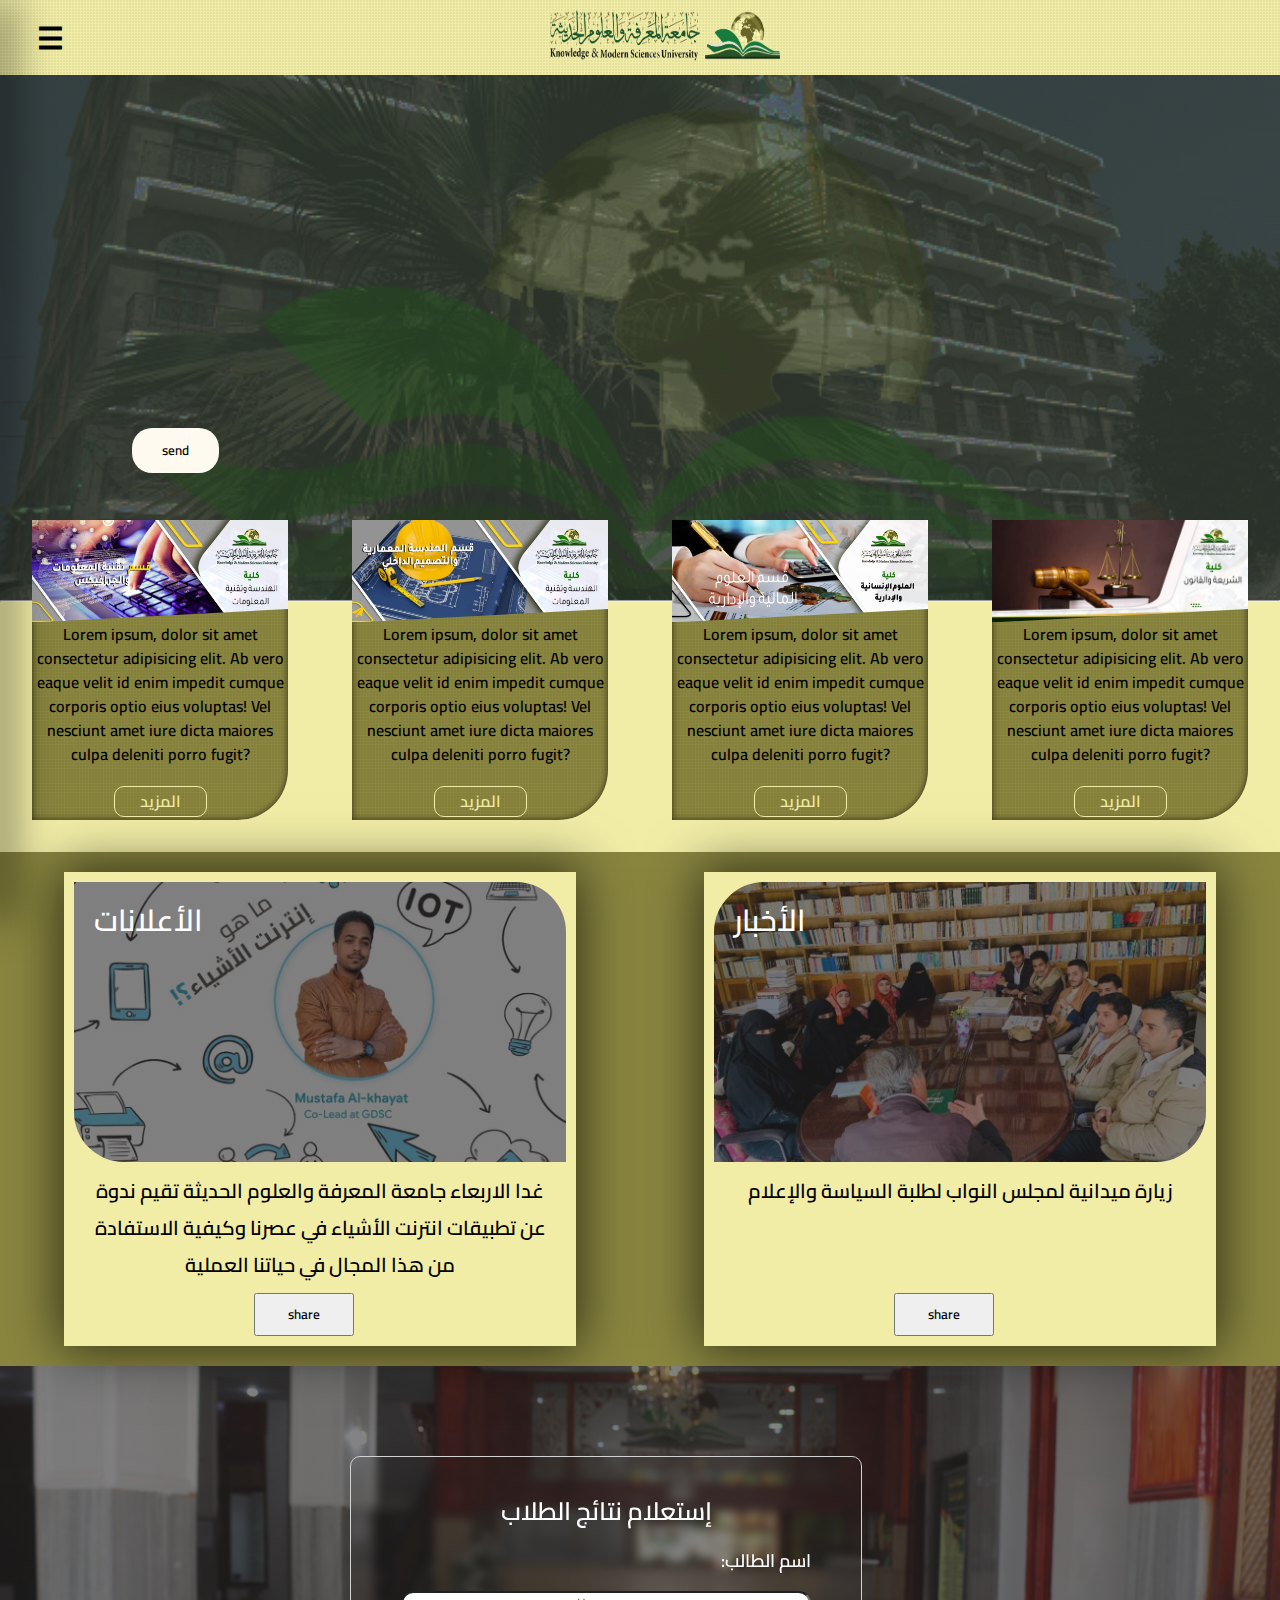
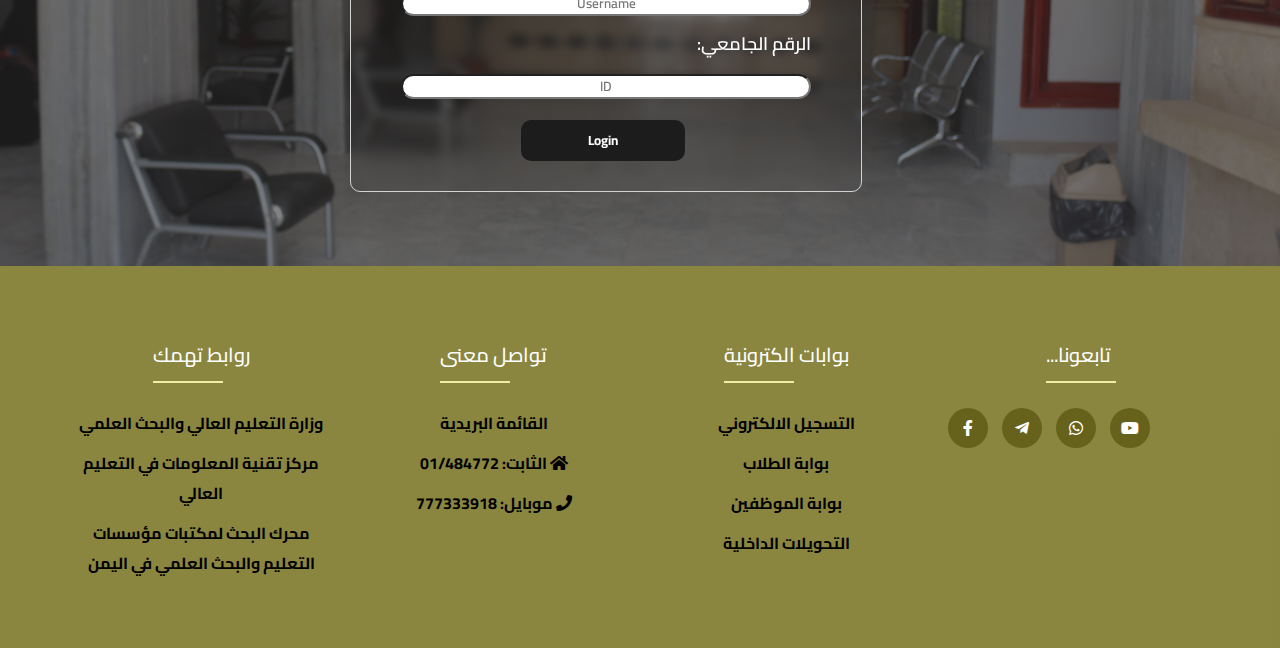
<file: index.html>
<!DOCTYPE html>
<html lang="en">
  <head>
    <meta charset="UTF-8" />
    <meta http-equiv="X-UA-Compatible" content="IE=edge" />
    <meta name="viewport" content="width=device-width, initial-scale=1.0" />
    <link rel="stylesheet" href="css/all.css" />
    <link rel="stylesheet" href="style.css" />
    <title>جامعة المعرفة والعلوم الحديثة</title>
  </head>
  <body>
    <div class="nav">
      <img src="img/logo.png" alt="" class="logo" width="230px" height="60px" />
      <div id="main" onclick="openfunction()">&#9776;</div>
      <div id="menu" class="sidemenu">
        <a href="index.html" id="active">الرئيسية</a>
        <a href="">عن الجامعة</a>
        <a href="">إدارة الجامعة</a>
        <a href="">شؤون الطلاب</a>
        <a href="">الكليات</a>
        <a href="">المركز الأعلامي</a>
        <br />
        <br />
        <br />
        <br />
        <br />
        <br />
        <hr />
        <a href="">للأستفسار</a>
        <a href="" class="close" onclick="closefunction()">&times;</a>
      </div>
    </div>
    <div class="back">
      <!-- <h2>hgfjgjhj</h2>
      <p>kjhkghlgkllglglklgjklgkl</p> -->
      <button class="butt-send" onclick="send_open()">send</button>
      <div class="card butt" id="send">
        <img src="img/الشعار دقة عالية معدل.png" alt="" />
        <h2>مرحباً بكم</h2>
        <p>الصفحة الرسمية لجامعة المعرفة والعلوم الحديثة</p>
        <button class="butt-close" onclick="send_close()">close</button>
      </div>
    </div>
    <div class="boxs">
      <div class="box">
        <img src="img/1 .jpg" alt="" />
        <p>
          Lorem ipsum, dolor sit amet consectetur adipisicing elit. Ab vero
          eaque velit id enim impedit cumque corporis optio eius voluptas! Vel
          nesciunt amet iure dicta maiores culpa deleniti porro fugit?
        </p>
        <a href="Page 1.html">المزيد</a>
      </div>
      <div class="box">
        <img src="img/2.jpg" alt="" />
        <p>
          Lorem ipsum, dolor sit amet consectetur adipisicing elit. Ab vero
          eaque velit id enim impedit cumque corporis optio eius voluptas! Vel
          nesciunt amet iure dicta maiores culpa deleniti porro fugit?
        </p>

        <a href="‏‏Page 2 .html">المزيد</a>
      </div>
      <div class="box">
        <img src="img/3.jpg" alt="" />
        <p>
          Lorem ipsum, dolor sit amet consectetur adipisicing elit. Ab vero
          eaque velit id enim impedit cumque corporis optio eius voluptas! Vel
          nesciunt amet iure dicta maiores culpa deleniti porro fugit?
        </p>
        <a href="‏‏‏‏Page 3 .html">المزيد</a>
      </div>
      <div class="box">
        <img src="img/4.jpg" alt="" />
        <p>
          Lorem ipsum, dolor sit amet consectetur adipisicing elit. Ab vero
          eaque velit id enim impedit cumque corporis optio eius voluptas! Vel
          nesciunt amet iure dicta maiores culpa deleniti porro fugit?
        </p>
        <a href="‏‏‏‏Page 4  .html">المزيد</a>
      </div>
    </div>
    <hr />
    <div class="asa">
      <div class="mdl-card mdl-card--theme-demo mdl-shadow--2dp">
        <div class="mdl-card__title">
          <h2 class="mdl-card__title-text">الأعلانات</h2>
        </div>
        <div class="mdl-card__supporting-text">
          غدا الاربعاء جامعة المعرفة والعلوم الحديثة تقيم ندوة عن تطبيقات انترنت
          الأشياء في عصرنا وكيفية الاستفادة من هذا المجال في حياتنا العملية
        </div>
        <div class="mdl-card__actions mdl-card--border">
          <a
            class="
              mdl-button mdl-button--colored
              mdl-js-button mdl-js-ripple-effect
            "
          >
            <div class="mdl-card__menu">
              <button class="btn-3">
                <a href="http://www.kmsu.edu.ye/Announcements/Details?id=76"
                  ><span>share</span></a
                >
              </button>
            </div>
          </a>
        </div>
      </div>

      <div class="mdl-card mdl-card--theme-demo mdl-shadow--2dp">
        <div class="mdl-card__title_1">
          <h2 class="mdl-card__title-text">الأخبار</h2>
        </div>
        <div class="mdl-card__supporting-text">
          زيارة ميدانية لمجلس النواب لطلبة السياسة والإعلام
          <br />
          <br />
          <br />
        </div>
        <div class="mdl-card__actions mdl-card--border">
          <a
            class="
              mdl-button mdl-button--colored
              mdl-js-button mdl-js-ripple-effect
            "
          >
            <div class="mdl-card__menu">
              <button class="btn-3">
                <a href="http://www.kmsu.edu.ye/News/Details?id=2059"
                  ><span>share </span></a
                >
              </button>
            </div>
          </a>
        </div>
      </div>
    </div>
    <div class="divdd">
      <div class="login">
        <div class="form">إستعلام نتائج الطلاب</div>
        <form action="">
          <p class="pp">:اسم الطالب</p>
          <input type="text" placeholder="Username" />
          <p class="pp">:الرقم الجامعي</p>
          <input type="password" placeholder="ID" />
          <br />
          <input type="submit" value="Login" />
        </form>
      </div>
    </div>

    <div class="footer">
      <div class="container2">
        <div class="rowrr">
          <div class="footer_menu">
            <h2>روابط تهمك</h2>
            <ul>
              <li>
                <a href="http://www.mohe.gov.ye/"
                  >وزارة التعليم العالي والبحث العلمي</a
                >
              </li>
              <li>
                <a href="http://www.ycit-he.org/"
                  >مركز تقنية المعلومات في التعليم العالي</a
                >
              </li>
              <li>
                <a href="http://www.oliye.net/home/"
                  >محرك البحث لمكتبات مؤسسات التعليم والبحث العلمي في اليمن</a
                >
              </li>
            </ul>
          </div>
          <div class="footer_menu">
            <h2>تواصل معنى</h2>
            <ul>
              <li>
                <a href="http://www.kmsu.edu.ye/Home/EmailList"
                  >القائمة البريدية</a
                >
              </li>
              <li>
                <a href="#"> الثابت: 01/484772 <i class="fas fa-home"></i></a>
              </li>
              <li>
                <a href="#"> موبايل: 777333918 <i class="fas fa-phone"></i></a>
              </li>
            </ul>
          </div>
          <div class="footer_menu">
            <h2>بوابات الكترونية</h2>
            <ul>
              <li>
                <a href="http://p.oasyemen.net/portal"> التسجيل الالكتروني </a>
              </li>
              <li>
                <a href="http://www.kmsu.edu.ye/result/index.phpv">
                  بوابة الطلاب</a
                >
              </li>
              <li>
                <a href="http://www.kmsu.edu.ye/Accounts/StuffLogin"
                  >بوابة الموظفين</a
                >
              </li>
              <li>
                <a href="http://www.kmsu.edu.ye/Home/PhoneList"
                  >التحويلات الداخلية</a
                >
              </li>
            </ul>
          </div>

          <div class="footer_menu">
            <h2>...تابعونا</h2>
            <div class="social_links">
              <a href="https://www.facebook.com/1690239607954030"
                ><i class="fab fa-facebook-f"></i>
              </a>
              <a href="https://t.me/KMSUniversity"
                ><i class="fab fa-telegram-plane"></i
              ></a>
              <a href="#"><i class="fab fa-whatsapp"></i></a>
              <a href="https://www.youtube.com/channel/UCIp2m-r872AYMDqFLU8MH5Q"
                ><i class="fab fa-youtube"></i
              ></a>
            </div>
          </div>
        </div>
      </div>
    </div>
    <!-- <div class="end">
      جميع الحقوق محفوظة_2023
    </div> -->
  </body>
  <script src="js.js"></script>
</html>
</file>
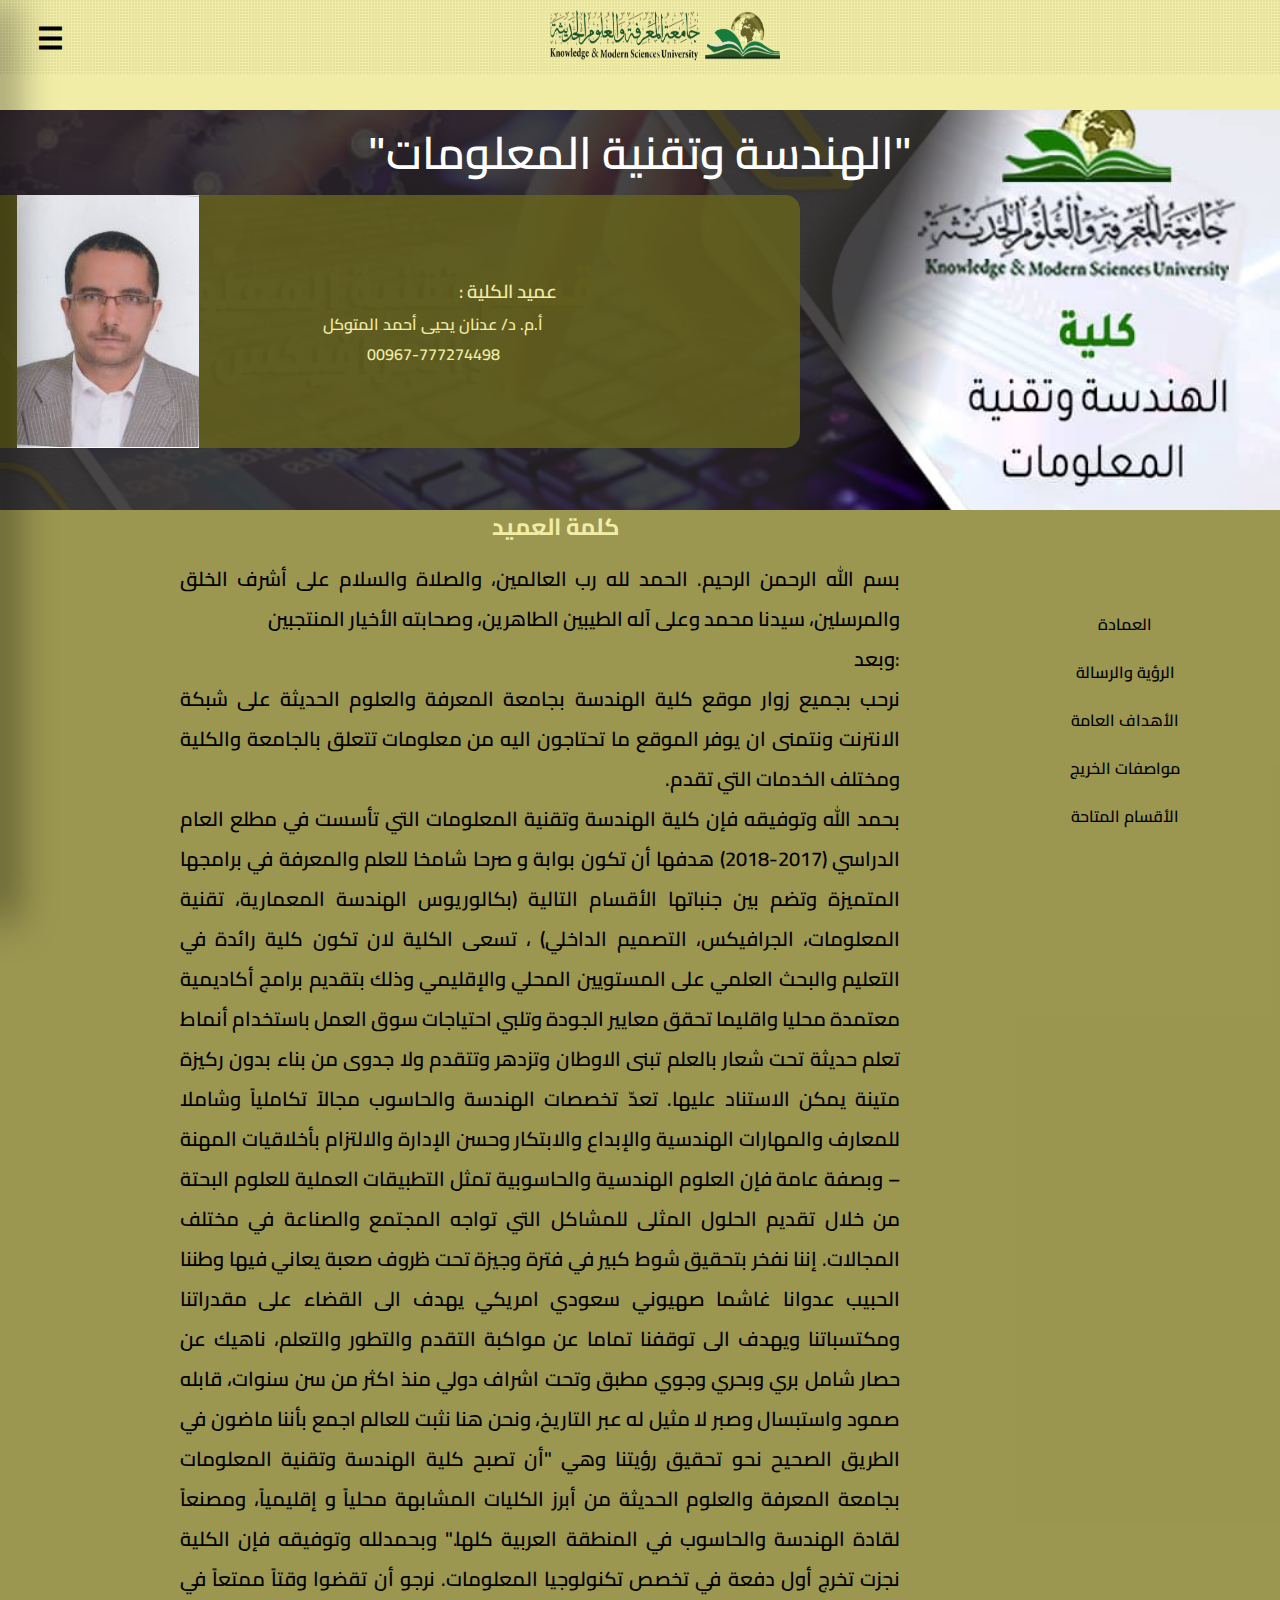
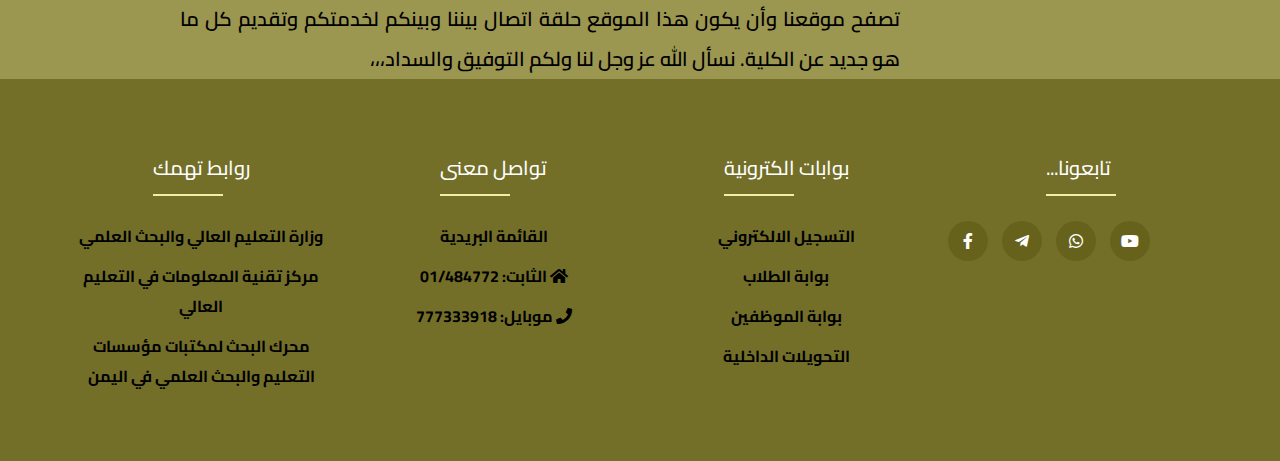
<file: Page 1.html>
<!DOCTYPE html>
<html lang="en">
  <head>
    <meta charset="UTF-8" />
    <meta http-equiv="X-UA-Compatible" content="IE=edge" />
    <meta name="viewport" content="width=device-width, initial-scale=1.0" />
    <link rel="stylesheet" href="index.html" />
    <link rel="stylesheet" href="css/all.css">
    <link rel="stylesheet" href="style.css" />
    <title>Document</title>
  </head>
  <body>
    <div class="nav">
      <img src="img/logo.png" alt="" class="logo" width="230px" height="60px" />
      <div id="main" onclick="openfunction()">&#9776;</div>
      <div id="menu" class="sidemenu">
        <a href="index.html" id="active">الرئيسية</a>
        <a href="">عن الجامعة</a>
        <a href="">إدارة الجامعة</a>
        <a href="">شؤون الطلاب</a>
        <a href="">الكليات</a>
        <a href="">المركز الأعلامي</a>
        <br />
        <br />
        <br />
        <br />
        <br />
        <br />
        <hr />
        <a href="">للأستفسار</a>
        <a href="" class="close" onclick="closefunction()">&times;</a>
      </div>
    </div>
    <br />
    <br />

    

    

    
      


      <section class="about">
        
        <h1 class="s-content__title">"الهندسة وتقنية المعلومات"</h1>
         <div class="mannn">
        <img class="avatar" src="img/Adnan.png" alt="" />
        <div class="meta-bottom" >
          <h3>: عميد الكلية</h3>
          <p  class="glyphicon" >
            أ.م. د/ عدنان يحيى أحمد المتوكل
          </p>
          <p class="glyphicon" >
            00967-777274498
          </p>
        </div>
      </div>
      </section>

      <div class="s-content">
        <div class="primary">
          <ul class="s-ul">
            <li>العمادة</li>
            <li>الرؤية والرسالة</li>
            <li>الأهداف العامة</li>
            <li>مواصفات الخريج</li>
            <li>الأقسام المتاحة</li>
          </ul>
        </div>
  
  
          <div class="entry-meta">
                <div class="byline">
                  <br>
                  <br>
                  <br>
                  <br>
                  <br>
                  <h3  style="font-weight: bold">
                    كلمة العميد
                  </h3>
                  <br>
                  <br>
                  <p >
                    بسم الله الرحمن الرحيم. الحمد لله رب العالمين، والصلاة والسلام
                    على أشرف الخلق والمرسلين، سيدنا محمد وعلى آله الطيبين
                    الطاهرين، وصحابته الأخيار المنتجبين
                    <br />
                    :وبعد
                    <br />
                    نرحب بجميع زوار موقع كلية الهندسة بجامعة المعرفة والعلوم
                    الحديثة على شبكة الانترنت ونتمنى ان يوفر الموقع ما تحتاجون
                    اليه من معلومات تتعلق بالجامعة والكلية ومختلف الخدمات التي
                    تقدم.
                    <br />
                    بحمد الله وتوفيقه فإن كلية الهندسة وتقنية المعلومات التي تأسست
                    في مطلع العام الدراسي (2017-2018) هدفها أن تكون بوابة و صرحا
                    شامخا للعلم والمعرفة في برامجها المتميزة وتضم بين جنباتها
                    الأقسام التالية (بكالوريوس الهندسة المعمارية، تقنية المعلومات،
                    الجرافيكس، التصميم الداخلي) ، تسعى الكلية لان تكون كلية رائدة
                    في التعليم والبحث العلمي على المستويين المحلي والإقليمي وذلك
                    بتقديم برامج أكاديمية معتمدة محليا واقليما تحقق معايير الجودة
                    وتلبي احتياجات سوق العمل باستخدام أنماط تعلم حديثة تحت شعار
                    بالعلم تبنى الاوطان وتزدهر وتتقدم ولا جدوى من بناء بدون ركيزة
                    متينة يمكن الاستناد عليها. تعدّ تخصصات الهندسة والحاسوب مجالاً
                    تكاملياً وشاملا للمعارف والمهارات الهندسية والإبداع والابتكار
                    وحسن الإدارة والالتزام بأخلاقيات المهنة – وبصفة عامة فإن
                    العلوم الهندسية والحاسوبية تمثل التطبيقات العملية للعلوم
                    البحتة من خلال تقديم الحلول المثلى للمشاكل التي تواجه المجتمع
                    والصناعة في مختلف المجالات. إننا نفخر بتحقيق شوط كبير في فترة
                    وجيزة تحت ظروف صعبة يعاني فيها وطننا الحبيب عدوانا غاشما
                    صهيوني سعودي امريكي يهدف الى القضاء على مقدراتنا ومكتسباتنا
                    ويهدف الى توقفنا تماما عن مواكبة التقدم والتطور والتعلم، ناهيك
                    عن حصار شامل بري وبحري وجوي مطبق وتحت اشراف دولي منذ اكثر من
                    سن سنوات، قابله صمود واستبسال وصبر لا مثيل له عبر التاريخ،
                    ونحن هنا نثبت للعالم اجمع بأننا ماضون في الطريق الصحيح نحو
                    تحقيق رؤيتنا وهي "أن تصبح كلية الهندسة وتقنية المعلومات بجامعة
                    المعرفة والعلوم الحديثة من أبرز الكليات المشابهة محلياً و
                    إقليمياً، ومصنعاً لقادة الهندسة والحاسوب في المنطقة العربية
                    كلها." وبحمدلله وتوفيقه فإن الكلية نجزت تخرج أول دفعة في تخصص
                    تكنولوجيا المعلومات. نرجو أن تقضوا وقتاً ممتعاً في تصفح موقعنا
                    وأن يكون هذا الموقع حلقة اتصال بيننا وبينكم لخدمتكم وتقديم كل
                    ما هو جديد عن الكلية. نسأل الله عز وجل لنا ولكم التوفيق
                    والسداد،،،
                  </p>
                </div>
                
              </div>
    <div class="footer">
      <div class="container2">
        <div class="rowrr">
         <div class="footer_menu">
           <h2>روابط تهمك</h2>
            <ul>
               <li><a href="#">وزارة التعليم العالي والبحث العلمي</a></li>
               <li><a href="#">مركز تقنية المعلومات في التعليم العالي</a></li>
               <li><a href="#">محرك البحث لمكتبات مؤسسات التعليم والبحث العلمي في اليمن</a>
              </li>
            </ul>
         </div>
         <div class="footer_menu">
          <h2>تواصل معنى</h2>
           <ul>
              <li><a href="#">القائمة البريدية</a></li>
              <li><a href="#"> الثابت: 01/484772     <i class="fas fa-home"></i></a></li>
              <li><a href="#"> موبايل: 777333918        <i class="fas fa-phone"></i></a></li>
              
           </ul>
        </div>
        <div class="footer_menu">
          <h2>بوابات الكترونية</h2>
           <ul>
              <li><a href="#"> التسجيل الالكتروني </a></li>
              <li><a href="#"> بوابة الطلاب</a></li>
              <li><a href="#">بوابة الموظفين</a></li>
              <li><a href="#">التحويلات الداخلية</a></li>
           </ul>
        </div>

        <div class="footer_menu">
          <h2>...تابعونا</h2>
           <div class="social_links">
             <a href="#"><i class="fab fa-facebook-f"></i> </a>
             <a href="#"><i class="fab fa-telegram-plane"></i></a>
             <a href="#"><i class="fab fa-whatsapp"></i></a>
             <a href="#"><i class="fab fa-youtube"></i></a>
           </div>
        </div>
      </div>
      </div>
   </div>
  </body>
  <script src="js.js"></script>
</html>
</file>
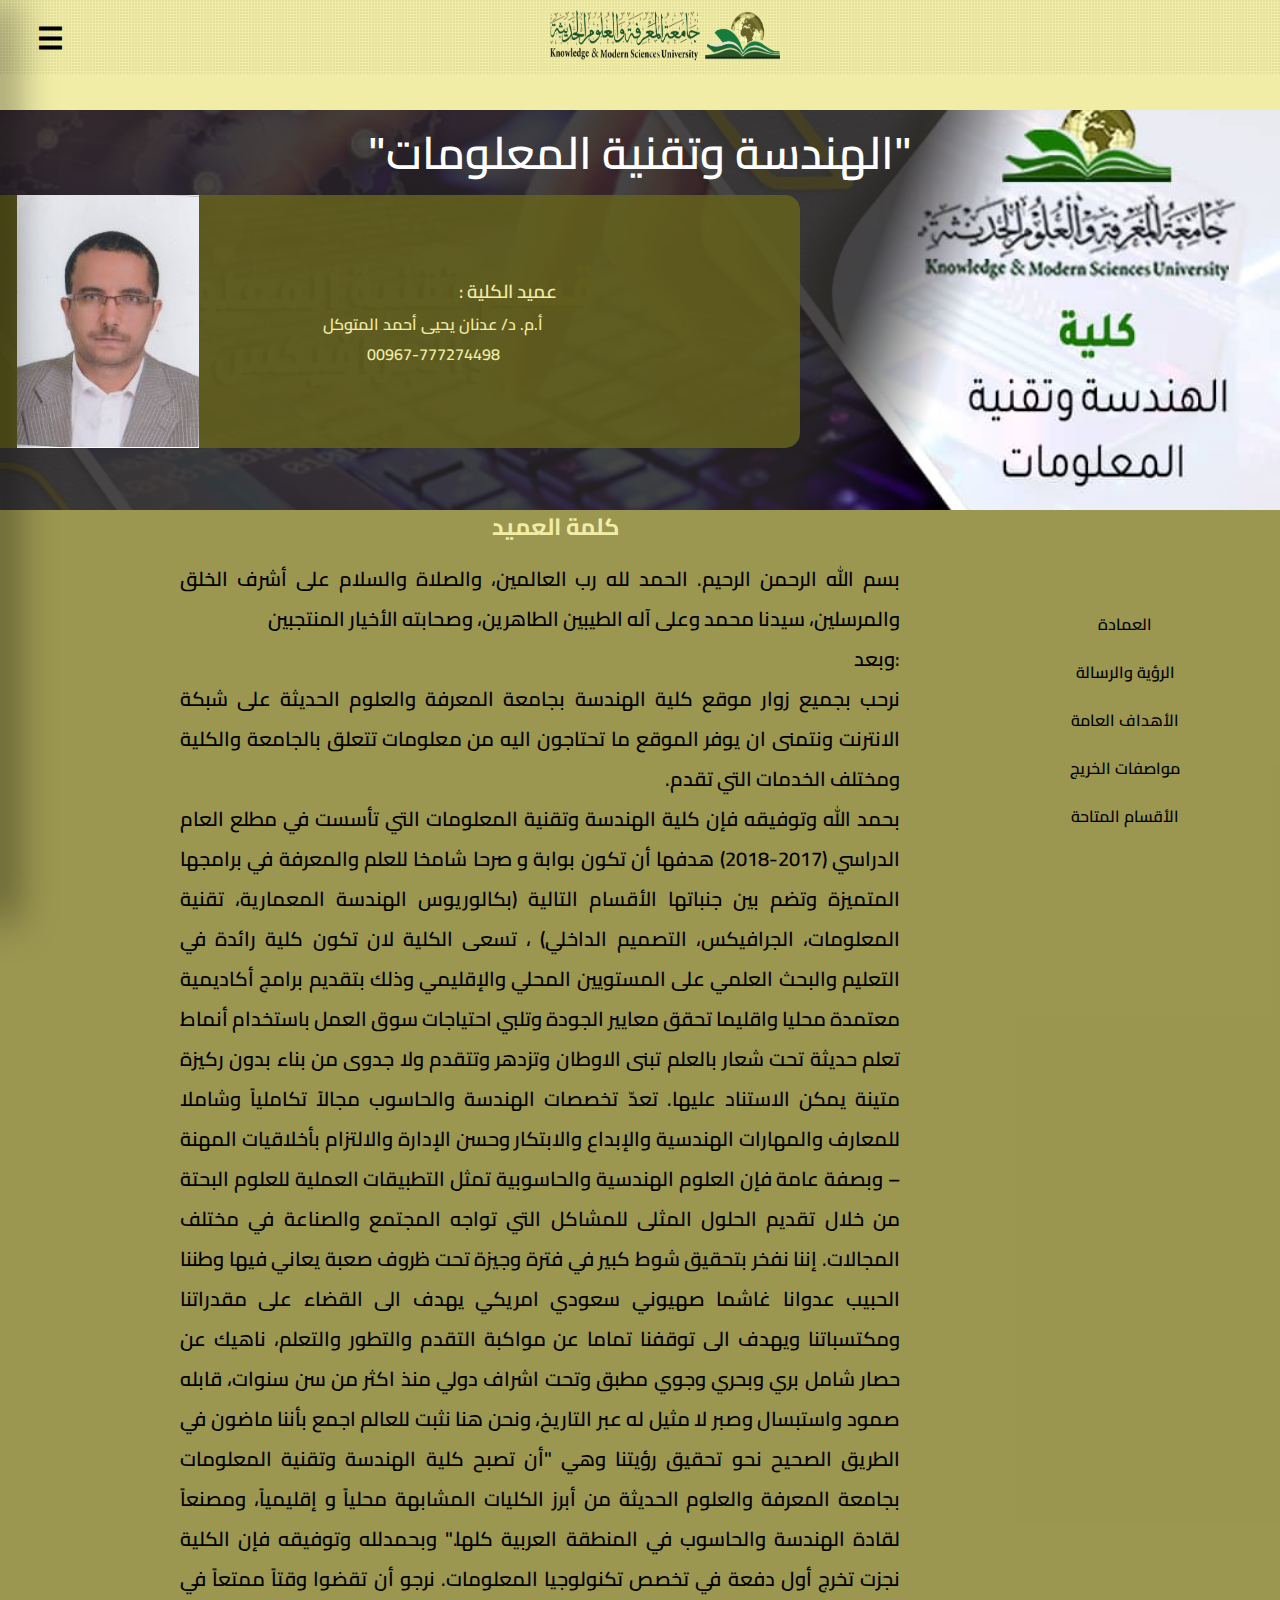
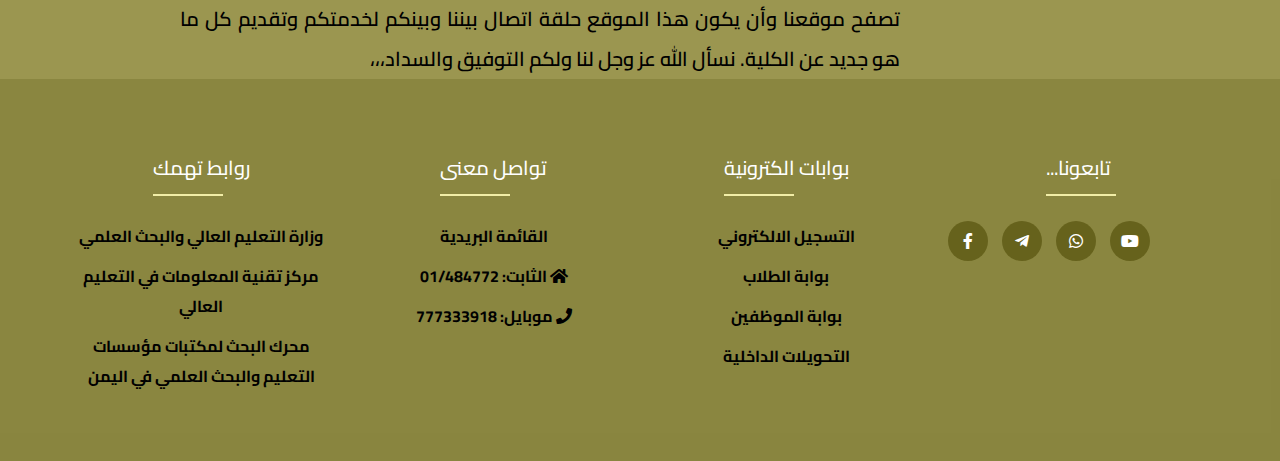
<file: ‏‏Page 2 .html>
<!DOCTYPE html>
<html lang="en">
  <head>
    <meta charset="UTF-8" />
    <meta http-equiv="X-UA-Compatible" content="IE=edge" />
    <meta name="viewport" content="width=device-width, initial-scale=1.0" />
    <link rel="stylesheet" href="index.html" />
    <link rel="stylesheet" href="css/all.css" />
    <link rel="stylesheet" href="style.css" />
    <title>Document</title>
  </head>
  <body>
    <div class="nav">
      <img src="img/logo.png" alt="" class="logo" width="230px" height="60px" />
      <div id="main" onclick="openfunction()">&#9776;</div>
      <div id="menu" class="sidemenu">
        <a href="index.html" id="active">الرئيسية</a>
        <a href="">عن الجامعة</a>
        <a href="">إدارة الجامعة</a>
        <a href="">شؤون الطلاب</a>
        <a href="">الكليات</a>
        <a href="">المركز الأعلامي</a>
        <br />
        <br />
        <br />
        <br />
        <br />
        <br />
        <hr />
        <a href="">للأستفسار</a>
        <a href="" class="close" onclick="closefunction()">&times;</a>
      </div>
    </div>
    <br />
    <br />

    <section class="about">
      <h1 class="s-content__title">"الهندسة وتقنية المعلومات"</h1>
      <div class="mannn">
        <img class="avatar" src="img/Adnan.png" alt="" />
        <div class="meta-bottom">
          <h3>: عميد الكلية</h3>
          <p class="glyphicon">أ.م. د/ عدنان يحيى أحمد المتوكل</p>
          <p class="glyphicon">00967-777274498</p>
        </div>
      </div>
    </section>

    <div class="s-content">
      <div class="primary">
        <ul class="s-ul">
          <li>العمادة</li>
          <li>الرؤية والرسالة</li>
          <li>الأهداف العامة</li>
          <li>مواصفات الخريج</li>
          <li>الأقسام المتاحة</li>
        </ul>
      </div>

      <div class="entry-meta">
        <div class="byline">
          <br />
          <br />
          <br />
          <br />
          <br />
          <h3 style="font-weight: bold">كلمة العميد</h3>
          <br />
          <br />
          <p>
            بسم الله الرحمن الرحيم. الحمد لله رب العالمين، والصلاة والسلام على
            أشرف الخلق والمرسلين، سيدنا محمد وعلى آله الطيبين الطاهرين، وصحابته
            الأخيار المنتجبين
            <br />
            :وبعد
            <br />
            نرحب بجميع زوار موقع كلية الهندسة بجامعة المعرفة والعلوم الحديثة على
            شبكة الانترنت ونتمنى ان يوفر الموقع ما تحتاجون اليه من معلومات تتعلق
            بالجامعة والكلية ومختلف الخدمات التي تقدم.
            <br />
            بحمد الله وتوفيقه فإن كلية الهندسة وتقنية المعلومات التي تأسست في
            مطلع العام الدراسي (2017-2018) هدفها أن تكون بوابة و صرحا شامخا
            للعلم والمعرفة في برامجها المتميزة وتضم بين جنباتها الأقسام التالية
            (بكالوريوس الهندسة المعمارية، تقنية المعلومات، الجرافيكس، التصميم
            الداخلي) ، تسعى الكلية لان تكون كلية رائدة في التعليم والبحث العلمي
            على المستويين المحلي والإقليمي وذلك بتقديم برامج أكاديمية معتمدة
            محليا واقليما تحقق معايير الجودة وتلبي احتياجات سوق العمل باستخدام
            أنماط تعلم حديثة تحت شعار بالعلم تبنى الاوطان وتزدهر وتتقدم ولا جدوى
            من بناء بدون ركيزة متينة يمكن الاستناد عليها. تعدّ تخصصات الهندسة
            والحاسوب مجالاً تكاملياً وشاملا للمعارف والمهارات الهندسية والإبداع
            والابتكار وحسن الإدارة والالتزام بأخلاقيات المهنة – وبصفة عامة فإن
            العلوم الهندسية والحاسوبية تمثل التطبيقات العملية للعلوم البحتة من
            خلال تقديم الحلول المثلى للمشاكل التي تواجه المجتمع والصناعة في
            مختلف المجالات. إننا نفخر بتحقيق شوط كبير في فترة وجيزة تحت ظروف
            صعبة يعاني فيها وطننا الحبيب عدوانا غاشما صهيوني سعودي امريكي يهدف
            الى القضاء على مقدراتنا ومكتسباتنا ويهدف الى توقفنا تماما عن مواكبة
            التقدم والتطور والتعلم، ناهيك عن حصار شامل بري وبحري وجوي مطبق وتحت
            اشراف دولي منذ اكثر من سن سنوات، قابله صمود واستبسال وصبر لا مثيل له
            عبر التاريخ، ونحن هنا نثبت للعالم اجمع بأننا ماضون في الطريق الصحيح
            نحو تحقيق رؤيتنا وهي "أن تصبح كلية الهندسة وتقنية المعلومات بجامعة
            المعرفة والعلوم الحديثة من أبرز الكليات المشابهة محلياً و إقليمياً،
            ومصنعاً لقادة الهندسة والحاسوب في المنطقة العربية كلها." وبحمدلله
            وتوفيقه فإن الكلية نجزت تخرج أول دفعة في تخصص تكنولوجيا المعلومات.
            نرجو أن تقضوا وقتاً ممتعاً في تصفح موقعنا وأن يكون هذا الموقع حلقة
            اتصال بيننا وبينكم لخدمتكم وتقديم كل ما هو جديد عن الكلية. نسأل الله
            عز وجل لنا ولكم التوفيق والسداد،،،
          </p>
        </div>
      </div>
    </div>

    <div class="footer">
      <div class="container2">
        <div class="rowrr">
          <div class="footer_menu">
            <h2>روابط تهمك</h2>
            <ul>
              <li><a href="#">وزارة التعليم العالي والبحث العلمي</a></li>
              <li><a href="#">مركز تقنية المعلومات في التعليم العالي</a></li>
              <li>
                <a href="#"
                  >محرك البحث لمكتبات مؤسسات التعليم والبحث العلمي في اليمن</a
                >
              </li>
            </ul>
          </div>
          <div class="footer_menu">
            <h2>تواصل معنى</h2>
            <ul>
              <li><a href="#">القائمة البريدية</a></li>
              <li>
                <a href="#"> الثابت: 01/484772 <i class="fas fa-home"></i></a>
              </li>
              <li>
                <a href="#"> موبايل: 777333918 <i class="fas fa-phone"></i></a>
              </li>
            </ul>
          </div>
          <div class="footer_menu">
            <h2>بوابات الكترونية</h2>
            <ul>
              <li><a href="#"> التسجيل الالكتروني </a></li>
              <li><a href="#"> بوابة الطلاب</a></li>
              <li><a href="#">بوابة الموظفين</a></li>
              <li><a href="#">التحويلات الداخلية</a></li>
            </ul>
          </div>

          <div class="footer_menu">
            <h2>...تابعونا</h2>
            <div class="social_links">
              <a href="#"><i class="fab fa-facebook-f"></i> </a>
              <a href="#"><i class="fab fa-telegram-plane"></i></a>
              <a href="#"><i class="fab fa-whatsapp"></i></a>
              <a href="#"><i class="fab fa-youtube"></i></a>
            </div>
          </div>
        </div>
      </div>
    </div>
  </body>
  <script src="js.js"></script>
</html>
</file>
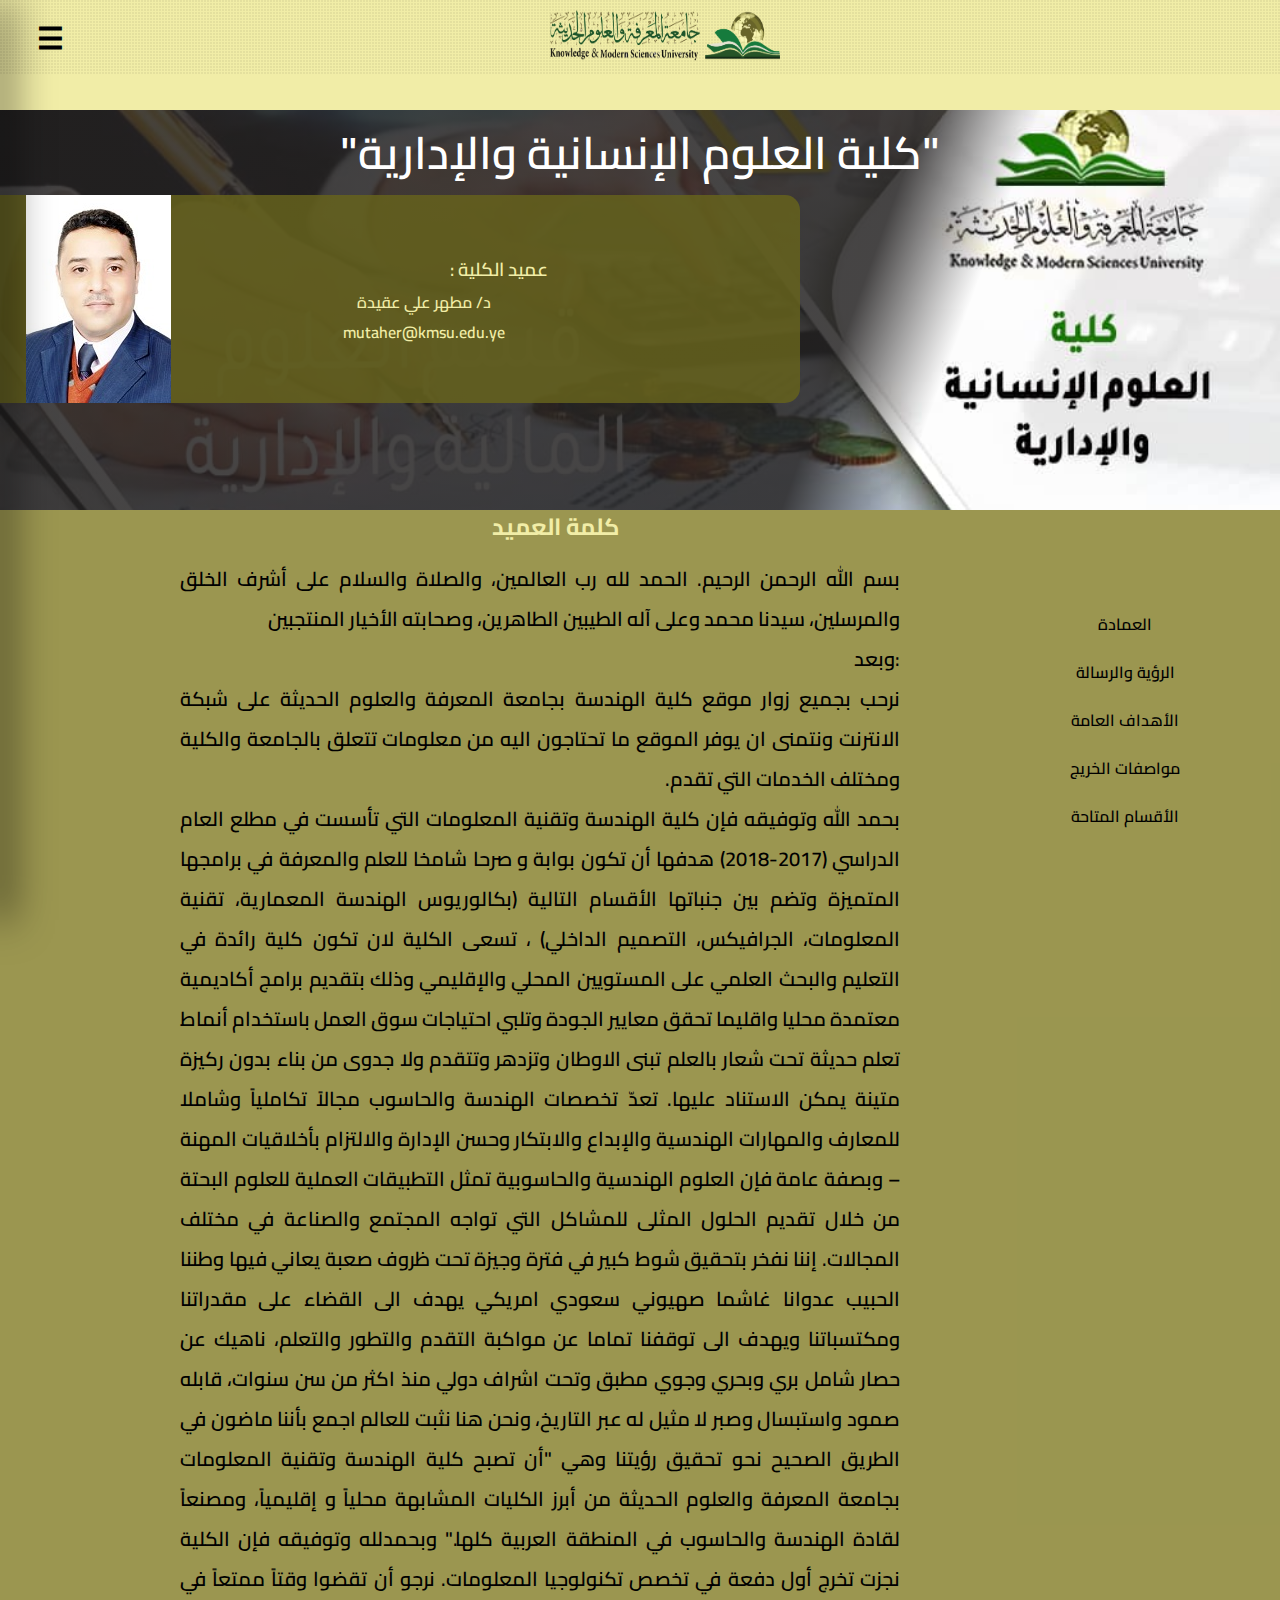
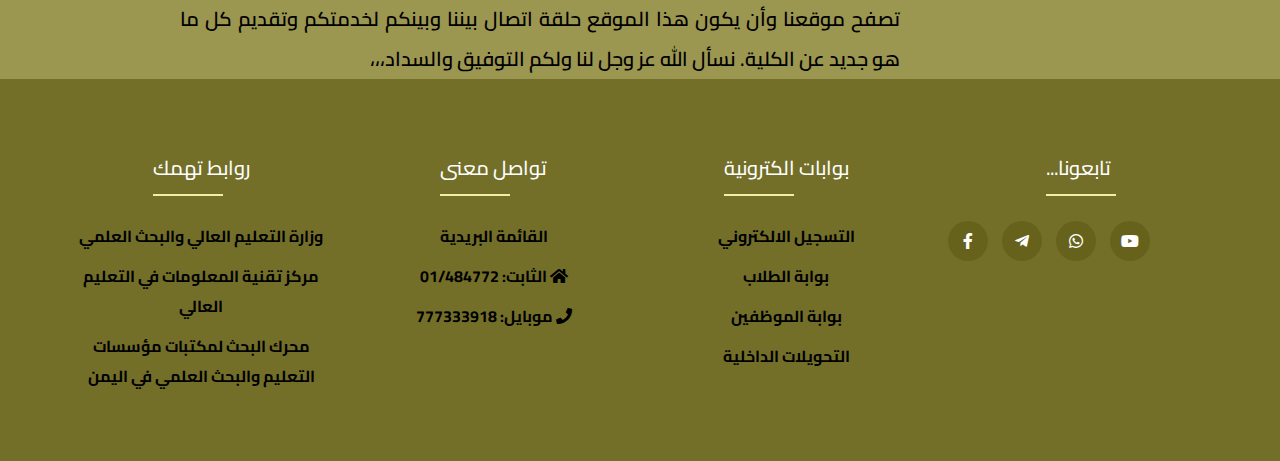
<file: ‏‏‏‏Page 3 .html>
<!DOCTYPE html>
<html lang="en">
  <head>
    <meta charset="UTF-8" />
    <meta http-equiv="X-UA-Compatible" content="IE=edge" />
    <meta name="viewport" content="width=device-width, initial-scale=1.0" />
    <link rel="stylesheet" href="index.html" />
    <link rel="stylesheet" href="css/all.css">
    <link rel="stylesheet" href="style.css" />
    <title>Document</title>
  </head>
  <body>
    <div class="nav">
      <img src="img/logo.png" alt="" class="logo" width="230px" height="60px" />
      <div id="main" onclick="openfunction()">&#9776;</div>
      <div id="menu" class="sidemenu">
        <a href="index.html" id="active">الرئيسية</a>
        <a href="">عن الجامعة</a>
        <a href="">إدارة الجامعة</a>
        <a href="">شؤون الطلاب</a>
        <a href="">الكليات</a>
        <a href="">المركز الأعلامي</a>
        <br />
        <br />
        <br />
        <br />
        <br />
        <br />
        <hr />
        <a href="">للأستفسار</a>
        <a href="" class="close" onclick="closefunction()">&times;</a>
      </div>
    </div>
    <br />
    <br />

    

    

    
      


      <section class="about-3">
        
        <h1 class="s-content__title">"كلية العلوم الإنسانية والإدارية"</h1>
         <div class="mannn">
        <img class="avatar" src="img/Mgn-Dean.jpg" alt="" />
        <div class="meta-bottom" >
          <h3>: عميد الكلية</h3>
          <p  class="glyphicon" >
            د/ مطهر علي عقيدة
          </p>
          <p class="glyphicon" >
            mutaher@kmsu.edu.ye
          </p>
        </div>
      </div>
      </section>
      <div class="s-content">
        <div class="primary">
          <ul class="s-ul">
            <li>العمادة</li>
            <li>الرؤية والرسالة</li>
            <li>الأهداف العامة</li>
            <li>مواصفات الخريج</li>
            <li>الأقسام المتاحة</li>
          </ul>
        </div>
  
  
          <div class="entry-meta">
                <div class="byline">
                  <br>
                  <br>
                  <br>
                  <br>
                  <br>
                  <h3  style="font-weight: bold">
                    كلمة العميد
                  </h3>
                  <br>
                  <br>
                  <p >
                    بسم الله الرحمن الرحيم. الحمد لله رب العالمين، والصلاة والسلام
                    على أشرف الخلق والمرسلين، سيدنا محمد وعلى آله الطيبين
                    الطاهرين، وصحابته الأخيار المنتجبين
                    <br />
                    :وبعد
                    <br />
                    نرحب بجميع زوار موقع كلية الهندسة بجامعة المعرفة والعلوم
                    الحديثة على شبكة الانترنت ونتمنى ان يوفر الموقع ما تحتاجون
                    اليه من معلومات تتعلق بالجامعة والكلية ومختلف الخدمات التي
                    تقدم.
                    <br />
                    بحمد الله وتوفيقه فإن كلية الهندسة وتقنية المعلومات التي تأسست
                    في مطلع العام الدراسي (2017-2018) هدفها أن تكون بوابة و صرحا
                    شامخا للعلم والمعرفة في برامجها المتميزة وتضم بين جنباتها
                    الأقسام التالية (بكالوريوس الهندسة المعمارية، تقنية المعلومات،
                    الجرافيكس، التصميم الداخلي) ، تسعى الكلية لان تكون كلية رائدة
                    في التعليم والبحث العلمي على المستويين المحلي والإقليمي وذلك
                    بتقديم برامج أكاديمية معتمدة محليا واقليما تحقق معايير الجودة
                    وتلبي احتياجات سوق العمل باستخدام أنماط تعلم حديثة تحت شعار
                    بالعلم تبنى الاوطان وتزدهر وتتقدم ولا جدوى من بناء بدون ركيزة
                    متينة يمكن الاستناد عليها. تعدّ تخصصات الهندسة والحاسوب مجالاً
                    تكاملياً وشاملا للمعارف والمهارات الهندسية والإبداع والابتكار
                    وحسن الإدارة والالتزام بأخلاقيات المهنة – وبصفة عامة فإن
                    العلوم الهندسية والحاسوبية تمثل التطبيقات العملية للعلوم
                    البحتة من خلال تقديم الحلول المثلى للمشاكل التي تواجه المجتمع
                    والصناعة في مختلف المجالات. إننا نفخر بتحقيق شوط كبير في فترة
                    وجيزة تحت ظروف صعبة يعاني فيها وطننا الحبيب عدوانا غاشما
                    صهيوني سعودي امريكي يهدف الى القضاء على مقدراتنا ومكتسباتنا
                    ويهدف الى توقفنا تماما عن مواكبة التقدم والتطور والتعلم، ناهيك
                    عن حصار شامل بري وبحري وجوي مطبق وتحت اشراف دولي منذ اكثر من
                    سن سنوات، قابله صمود واستبسال وصبر لا مثيل له عبر التاريخ،
                    ونحن هنا نثبت للعالم اجمع بأننا ماضون في الطريق الصحيح نحو
                    تحقيق رؤيتنا وهي "أن تصبح كلية الهندسة وتقنية المعلومات بجامعة
                    المعرفة والعلوم الحديثة من أبرز الكليات المشابهة محلياً و
                    إقليمياً، ومصنعاً لقادة الهندسة والحاسوب في المنطقة العربية
                    كلها." وبحمدلله وتوفيقه فإن الكلية نجزت تخرج أول دفعة في تخصص
                    تكنولوجيا المعلومات. نرجو أن تقضوا وقتاً ممتعاً في تصفح موقعنا
                    وأن يكون هذا الموقع حلقة اتصال بيننا وبينكم لخدمتكم وتقديم كل
                    ما هو جديد عن الكلية. نسأل الله عز وجل لنا ولكم التوفيق
                    والسداد،،،
                  </p>
                </div>
                
              </div>
              
    <div class="footer">
      <div class="container2">
        <div class="rowrr">
         <div class="footer_menu">
           <h2>روابط تهمك</h2>
            <ul>
               <li><a href="#">وزارة التعليم العالي والبحث العلمي</a></li>
               <li><a href="#">مركز تقنية المعلومات في التعليم العالي</a></li>
               <li><a href="#">محرك البحث لمكتبات مؤسسات التعليم والبحث العلمي في اليمن</a>
              </li>
            </ul>
         </div>
         <div class="footer_menu">
          <h2>تواصل معنى</h2>
           <ul>
              <li><a href="#">القائمة البريدية</a></li>
              <li><a href="#"> الثابت: 01/484772     <i class="fas fa-home"></i></a></li>
              <li><a href="#"> موبايل: 777333918        <i class="fas fa-phone"></i></a></li>
              
           </ul>
        </div>
        <div class="footer_menu">
          <h2>بوابات الكترونية</h2>
           <ul>
              <li><a href="#"> التسجيل الالكتروني </a></li>
              <li><a href="#"> بوابة الطلاب</a></li>
              <li><a href="#">بوابة الموظفين</a></li>
              <li><a href="#">التحويلات الداخلية</a></li>
           </ul>
        </div>

        <div class="footer_menu">
          <h2>...تابعونا</h2>
           <div class="social_links">
             <a href="#"><i class="fab fa-facebook-f"></i> </a>
             <a href="#"><i class="fab fa-telegram-plane"></i></a>
             <a href="#"><i class="fab fa-whatsapp"></i></a>
             <a href="#"><i class="fab fa-youtube"></i></a>
           </div>
        </div>
      </div>
      </div>
   </div>
  </body>
  <script src="js.js"></script>
</html>
</file>
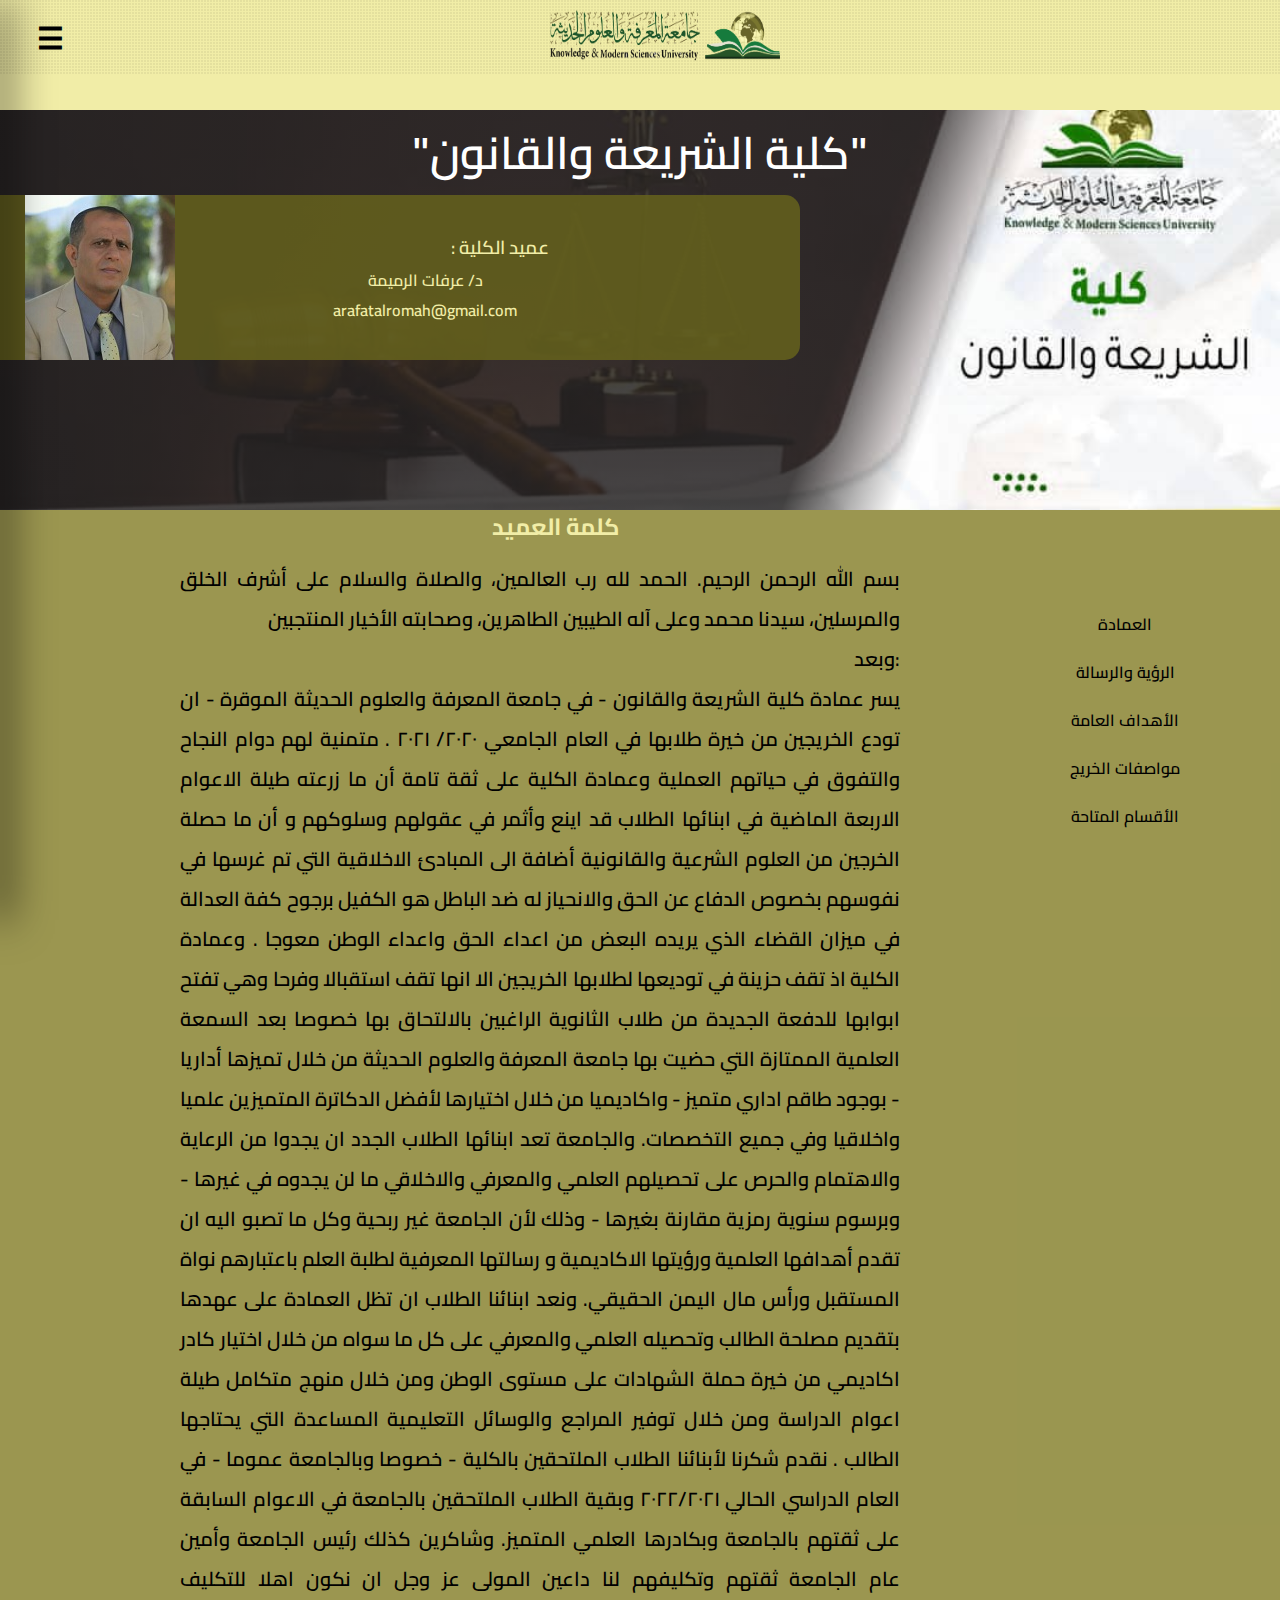
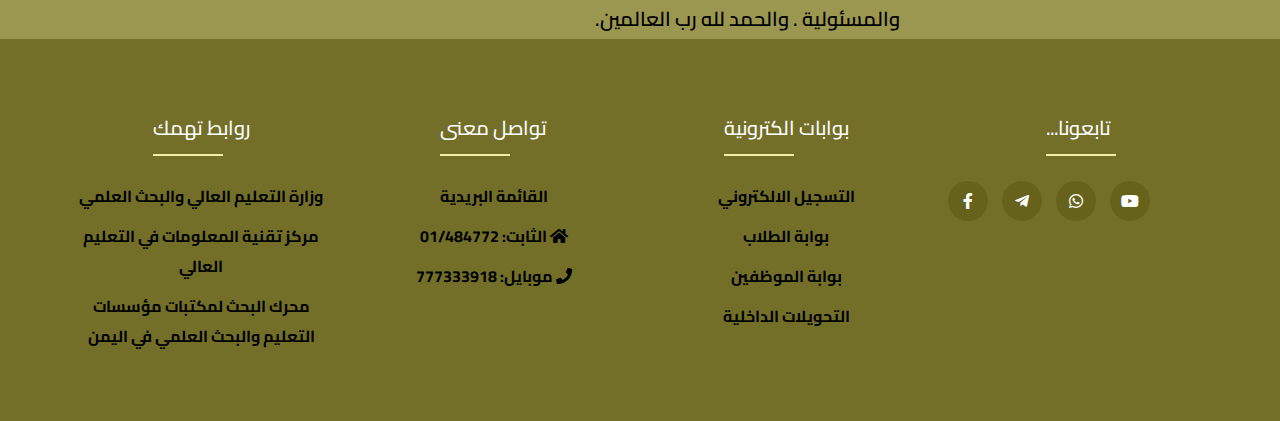
<file: ‏‏‏‏Page 4  .html>
<!DOCTYPE html>
<html lang="en">
  <head>
    <meta charset="UTF-8" />
    <meta http-equiv="X-UA-Compatible" content="IE=edge" />
    <meta name="viewport" content="width=device-width, initial-scale=1.0" />
    <link rel="stylesheet" href="index.html" />
    <link rel="stylesheet" href="css/all.css">
    <link rel="stylesheet" href="style.css" />
    <title>Document</title>
  </head>
  <body>
    <div class="nav">
      <img src="img/logo.png" alt="" class="logo" width="230px" height="60px" />
      <div id="main" onclick="openfunction()">&#9776;</div>
      <div id="menu" class="sidemenu">
        <a href="index.html" id="active">الرئيسية</a>
        <a href="">عن الجامعة</a>
        <a href="">إدارة الجامعة</a>
        <a href="">شؤون الطلاب</a>
        <a href="">الكليات</a>
        <a href="">المركز الأعلامي</a>
        <br />
        <br />
        <br />
        <br />
        <br />
        <br />
        <hr />
        <a href="">للأستفسار</a>
        <a href="" class="close" onclick="closefunction()">&times;</a>
      </div>
    </div>
    <br />
    <br />

    

    

    
      


      <section class="about-4">
        
        <h1 class="s-content__title">"كلية الشريعة والقانون"</h1>
         <div class="mannn">
        <img class="avatar" src="img/shareaa-Dean.jpg" alt="" />
        <div class="meta-bottom" >
          <h3>: عميد الكلية</h3>
          <p  class="glyphicon" >
            د/ عرفات الرميمة
          </p>
          <p class="glyphicon" >
            arafatalromah@gmail.com
          </p>
        </div>
      </div>
      </section>
      <div class="s-content">
        <div class="primary">
          <ul class="s-ul">
            <li>العمادة</li>
            <li>الرؤية والرسالة</li>
            <li>الأهداف العامة</li>
            <li>مواصفات الخريج</li>
            <li>الأقسام المتاحة</li>
          </ul>
        </div>
  
  
          <div class="entry-meta">
                <div class="byline">
                  <br>
                  <br>
                  <br>
                  <br>
                  <br>
                  <h3  style="font-weight: bold">
                    كلمة العميد
                  </h3>
                  <br>
                  <br>
                  <p >
                    بسم الله الرحمن الرحيم. الحمد لله رب العالمين، والصلاة والسلام
                    على أشرف الخلق والمرسلين، سيدنا محمد وعلى آله الطيبين
                    الطاهرين، وصحابته الأخيار المنتجبين
                    <br />
                    :وبعد
                    <br />
                    يسر عمادة كلية الشريعة والقانون - في جامعة المعرفة والعلوم الحديثة الموقرة - ان تودع الخريجين من خيرة طلابها في العام الجامعي ٢٠٢٠/ ٢٠٢١ . متمنية لهم دوام النجاح والتفوق في حياتهم العملية  وعمادة الكلية على ثقة تامة أن ما زرعته طيلة الاعوام الاربعة الماضية في ابنائها الطلاب قد اينع وأثمر في عقولهم وسلوكهم و أن ما حصلة الخرجين من العلوم الشرعية والقانونية  أضافة الى المبادئ الاخلاقية التي تم غرسها في نفوسهم بخصوص الدفاع عن الحق والانحياز له ضد الباطل هو الكفيل برجوح كفة العدالة في ميزان القضاء الذي يريده البعض من اعداء الحق واعداء الوطن معوجا  . وعمادة الكلية اذ تقف حزينة في توديعها  لطلابها الخريجين الا انها تقف استقبالا وفرحا وهي تفتح ابوابها للدفعة الجديدة من طلاب الثانوية  الراغبين بالالتحاق بها خصوصا بعد السمعة العلمية الممتازة التي حضيت بها جامعة المعرفة والعلوم الحديثة من خلال  تميزها أداريا - بوجود طاقم اداري متميز - واكاديميا من خلال اختيارها لأفضل الدكاترة المتميزين علميا واخلاقيا وفي جميع التخصصات.
والجامعة تعد ابنائها الطلاب الجدد ان يجدوا من الرعاية والاهتمام والحرص على تحصيلهم العلمي والمعرفي والاخلاقي ما لن يجدوه في غيرها - وبرسوم سنوية رمزية مقارنة بغيرها - وذلك لأن الجامعة غير ربحية  وكل ما تصبو اليه ان تقدم أهدافها العلمية ورؤيتها الاكاديمية و رسالتها المعرفية لطلبة العلم باعتبارهم نواة المستقبل ورأس مال اليمن الحقيقي.
ونعد ابنائنا الطلاب ان تظل العمادة على عهدها  بتقديم مصلحة الطالب وتحصيله العلمي والمعرفي على كل ما سواه من خلال اختيار كادر اكاديمي من خيرة حملة الشهادات على مستوى الوطن ومن خلال منهج متكامل طيلة اعوام الدراسة ومن خلال توفير المراجع والوسائل التعليمية المساعدة التي يحتاجها الطالب . نقدم شكرنا لأبنائنا الطلاب الملتحقين بالكلية  - خصوصا وبالجامعة عموما - في العام الدراسي الحالي ٢٠٢٢/٢٠٢١ وبقية الطلاب الملتحقين بالجامعة في الاعوام السابقة على ثقتهم بالجامعة وبكادرها العلمي المتميز.
وشاكرين كذلك رئيس الجامعة وأمين عام الجامعة ثقتهم وتكليفهم لنا داعين المولى عز وجل ان نكون اهلا للتكليف والمسئولية . والحمد لله رب العالمين.
                    
                  </p>
                </div>
                
              </div>
    <div class="footer">
      <div class="container2">
        <div class="rowrr">
         <div class="footer_menu">
           <h2>روابط تهمك</h2>
            <ul>
               <li><a href="#">وزارة التعليم العالي والبحث العلمي</a></li>
               <li><a href="#">مركز تقنية المعلومات في التعليم العالي</a></li>
               <li><a href="#">محرك البحث لمكتبات مؤسسات التعليم والبحث العلمي في اليمن</a>
              </li>
            </ul>
         </div>
         <div class="footer_menu">
          <h2>تواصل معنى</h2>
           <ul>
              <li><a href="#">القائمة البريدية</a></li>
              <li><a href="#"> الثابت: 01/484772     <i class="fas fa-home"></i></a></li>
              <li><a href="#"> موبايل: 777333918        <i class="fas fa-phone"></i></a></li>
              
           </ul>
        </div>
        <div class="footer_menu">
          <h2>بوابات الكترونية</h2>
           <ul>
              <li><a href="#"> التسجيل الالكتروني </a></li>
              <li><a href="#"> بوابة الطلاب</a></li>
              <li><a href="#">بوابة الموظفين</a></li>
              <li><a href="#">التحويلات الداخلية</a></li>
           </ul>
        </div>

        <div class="footer_menu">
          <h2>...تابعونا</h2>
           <div class="social_links">
             <a href="#"><i class="fab fa-facebook-f"></i> </a>
             <a href="#"><i class="fab fa-telegram-plane"></i></a>
             <a href="#"><i class="fab fa-whatsapp"></i></a>
             <a href="#"><i class="fab fa-youtube"></i></a>
           </div>
        </div>
      </div>
      </div>
   </div>
  </body>
  <script src="js.js"></script>
</html>
</file>
<file: style.css>
@import url("https://fonts.googleapis.com/css2?family=Cairo:wght@300&display=swap");

* {
  margin: 0;
  padding: 0;
  box-sizing: border-box;
  text-decoration: none;
  font-family: "Cairo", sans-serif;
  font-weight: 600;
}
body {
  height: auto;
  background: #f1eda7;
}
.nav {
  width: 100%;
  height: 75px;
  background-color: #f1eda7;
  background-image: url(img/overlay.png);
  position: fixed;
  z-index: 1;
}
#menu {
  transition: 0.6s;
}
.sidemenu {
  position: fixed;
  top: 10px;
  left: 0px;
  height: 100%;
  width: 0px;
  background-image: url(img/overlay.png);
  background-color: #66621c;
  z-index: 1;
  border-radius: 0 15px 15px 0px;
  box-shadow: 0px 0px 40px 10px rgba(0, 0, 0, 0.644);
  padding-top: 100px;
  overflow: hidden;
  transition: all 0.3s;
}
.sidemenu a {
  padding: 8px;
  font-size: 20px;
  color: rgb(0, 0, 0);
  display: block;
  text-align: center;
}

.sidemenu a:hover {
  color: #f1eda7;
  transition: 0.4s ease-in-out;
}

.sidemenu .close {
  color: #f1eda7;
  position: absolute;
  top: 0;
  right: 20px;
  font-size: 40px;
  margin-left: 32px;
}
#main {
  width: 80px;
  border-radius: 8px;
  cursor: pointer;
  text-align: center;

  margin: 10px;
  /* color: ; */
  font-size: 30px;
}
#main:hover {
  color: rgb(255, 255, 255);
  background-color: #66621cbe;
  transition: 0.4s ease-in-out;
}
#active {
  color: #f1eda7;
  background-color: #1a69089b;
  border-radius: 0 15px 15px 0px;
  text-align: left;
}
.logo {
  margin-right: 500px;
  margin-top: 10px;
  float: right;
}
.back {
  width: 100%;
  height: 600px;
  background-image: linear-gradient(110deg, #27352991 55%, #27352991 55%),
    url(img/الجامعة.jpg);
  /* background-repeat: no-repeat; */
  background-size: 100%;
  display: flex;
  justify-content: center;
  align-items: center;
}

.butt-send {
  border: 0;
  background-color: floralwhite;
  border-radius: 20px;
  cursor: pointer;
  padding: 10px;
  padding-left: 30px;
  padding-right: 30px;
  margin-top: 300px;
  margin-right: 930px;
  opacity: 1;
}
.card {
  background-color: #f1eda7b0;
  border-radius: 0px;
  box-shadow: 1px 1px 1px 1px #647a67;
  padding: 15px;
  position: absolute;
  text-align: center;
  width: 400px;
  transition: all 0.5s;
  border-radius: 30px;
  opacity: 0;
}

.card img {
  width: 100px;
  height: 100px;
  margin-top: -50px;
}

.card h2 {
  font-size: 20px;
  font-weight: bold;
  margin-bottom: 5px;
}

.card .butt-close {
  width: 100%;
  border-radius: 50px;
  border: 0;
  padding: 15px;
  margin-top: 20px;
  background-color: #66621cbe;
  color: rgb(255, 251, 251);
  cursor: pointer;
  font-size: 15px;
}

.boxs {
  width: 100%;
  height: auto;
  display: flex;

  flex-direction: row;
  justify-content: space-around;
  position: absolute;
  margin-top: -100px;

  /* flex-flow: wrap; */
}
.box {
  width: 20%;
  height: 300px;
  margin: 20px;
  box-sizing: border-box;
  font-size: 50px;
  background-color: #66621cbe;
  background-image: url(img/overlay.png);
  display: flex;
  flex-direction: column;
  border-radius: 50px 0;
  box-shadow: 0px 0px 7px 0px rgba(0, 0, 0, 0.644) inset;
}

/* .sidemenu  hr{
  background-color: rgba(87, 87, 87, 0.568);
  color: darkgreen;
} */

.box img {
  width: 100%;
  height: auto;
  clip-path: polygon(0 0, 100% 0, 100% 87%, 0% 100%);
}
.box p {
  font-size: 16px;
  line-height: 24px;
  margin-bottom: 20px;
  text-align: center;
}
.box a {
  display: inline-block;
  text-decoration: none;
  border: 2px solid none;
  line-height: 23px;
  padding: 3px 25px;
  border-radius: 10px;
  font-size: 16px;
  color: #f1eda7;
  margin: 0 auto;
  letter-spacing: 1px;
  transition: 0.4s ease-in;
  border: 1px solid #f1eda7;
}

.box a:hover {
  background-color: #f1eda7;
  color: rgb(0, 0, 0);
}

.asa {
  width: 100%;
  height: auto;
  margin-top: 250px;
  display: flex;
  flex-direction: row;
  justify-content: space-around;
  box-sizing: border-box;
  background-color: #66621cbe;
}

.mdl-card {
  width: 512px;
  font-size: 20px;
  display: flex;
  flex-direction: column;
  margin: 20px;
  padding: 10px;
  background-color: #f1eda7;
  /* background-image: url(img/overlay.png); */
  box-shadow: 0px 0px 50px 4px rgba(0, 0, 0, 0.644);
}
.mdl-card h2 {
  margin-left: 20px;
  margin-top: 10px;
}

.mdl-card__title_1 {
  color: #fff;
  height: 280px;
  background: linear-gradient(110deg, #27252591 55%, #27252591 55%),
    url("img/الاخبار.jpg") center / cover;
  border-radius: 50px 0;
}
.mdl-card__title {
  color: #fff;
  height: 280px;

  background: linear-gradient(110deg, #27252591 55%, #27252591 55%),
    url("img/اعلانات.jpg") center / cover;
  border-radius: 0 50px;
}

.mdl-card__supporting-text {
  text-align: center;
  padding: 10px;
}

.mdl-card__menu {
  color: #fff;
  margin-left: 180px;
}

.btn-3 {
  align-items: center;
  width: 100px;
  line-height: 39px;
}
.btn-3:hover {
  /* background: transparent #021479; */
  color: rgb(0, 0, 0);
  box-shadow: 0px 0px 10px 1px rgba(0, 0, 0, 0.644);
  background-color: #66621cbe;
  color: #f1eda7;
  transition: all 0.3s ease;
}
.btn-3 span {
  position: relative;
  display: block;
  width: 100%;
  height: 100%;
}
.btn-3:before,
.btn-3:after {
  position: absolute;
  content: "";
  left: 0;
  top: 0;
  background: #000;
  transition: all 0.3s ease;
}
.btn-3:before {
  height: 0%;
  width: 2px;
}
.btn-3:after {
  width: 0%;
  height: 2px;
}
.btn-3:hover:before {
  height: 100%;
}
.btn-3:hover:after {
  width: 100%;
}
.btn-3 span:before,
.btn-3 span:after {
  position: absolute;
  content: "";
  right: 0;
  bottom: 0;
  background: rgba(0, 0, 0, 0.774);
  transition: all 0.3s ease;
}
.btn-3 span:before {
  width: 2px;
  height: 0%;
}
.btn-3 span:after {
  width: 0%;
  height: 2px;
}
.btn-3 span:hover:before {
  height: 100%;
}
.btn-3 span:hover:after {
  width: 100%;
}

.btn-3 a {
  color: #000000;
}
.btn-3 a:hover {
  color: #f1eda7;
}
.divdd {
  width: 100%;
  height: 500px;
  background: lightblue;
  display: flex;
  flex-direction: column;
  background: linear-gradient(110deg, #27252591 55%, #27252591 55%),
    url("img/الدخول.jpg") center / cover;
  background-position: center;
  background-size: 100%;
}
.pp {
  color: white;
  padding: 10px 0px;
  font-size: 18px;
  text-align: right;
}
.login {
  width: 40%;
  padding: 30px 50px;
  border: 1px solid lightgray;
  border-radius: 10px;
  backdrop-filter: blur(5px);
  /* -webkit-backdrop-filter: blur(100px); */
  margin-top: 7%;
  align-items: center;
  margin-left: 350px;
}
.form {
  text-align: center;
  font-size: 25px;
  color: white;
}
input[type="text"],
input[type="password"] {
  display: inline-block;
  width: 100%;
  height: 25px;
  border-radius: 20px;
  text-align: center;
  padding: 5px;
}
input[type="submit"] {
  width: 40%;
  padding: 8px;
  margin-top: 10px;
  border: none;
  margin-top: 20px;
  margin-left: 120px;
  font-weight: bold;
  border-radius: 10px;
  background-color: rgb(29, 28, 28);
  color: white;
}
input[type="submit"]:hover {
  transition: 1s;
  background-color: #f1eda7;
  color: #000;
}

.footer {
  background-color: #66621cbe;

  padding: 70px 0px;
}
.container2 {
  max-width: 1170px;
  margin: auto;
}

.rowrr {
  display: flex;
  flex-wrap: wrap;
}
.footer_menu {
  width: 25%;
  padding: 0 15px;
  font-weight: bold;
}

ul {
  list-style: none;
}
.footer_menu h2 {
  font-size: 20px;
  color: white;
  text-transform: capitalize;
  margin-bottom: 35px;
  font-weight: 500;
  position: relative;
  text-align: center;
}

.footer_menu h2::before {
  content: "";
  position: absolute;
  bottom: -10px;
  background-color: #f1eda7;
  height: 2px;
  box-sizing: border-box;
  width: 70px;
  align-items: center;
}

.footer_menu ul li:not(:last-child) {
  margin-bottom: 10px;
}

.footer_menu ul li a {
  font-size: 16px;
  /* text-transform: capitalize; */
  color: #ffff;
  text-decoration: none;
  font-weight: 300;
  font-weight: bold;
  text-align: center;
  color: #000;
  display: block;
  transition: all 0.3s ease;
}

.footer_menu li a:hover {
  color: #f1eda7;
  padding-left: 10px;
}

.footer_menu .social_links a {
  display: inline-block;
  height: 40px;
  width: 40px;
  background-color: #66621c;
  margin-right: 10px;
  margin: 0 10px 10px 0;
  text-align: center;
  line-height: 40px;
  border-radius: 50px;
  color: #ffff;
  transition: all 0.5s ease;
}

.footer_menu .social_links a:hover {
  color: rgb(0, 0, 0);
  background-color: #f1eda7;
}

/* 000000000000000000000000000000000الصفحة الاولى */

/* .masthead{
  width: 100%;
  height: 400px;
  display: block;
  background-repeat: no-repeat;
  align-items: center;
} */

.about {
  width: 100%;
  height: 400px;
  box-sizing: border-box;
  background: linear-gradient(110deg, #272525da 65%, #27252500 73%),
    url("img/1\ .jpg") center / cover;
}

.about-4 {
  width: 100%;
  height: 400px;
  box-sizing: border-box;
  background: linear-gradient(110deg, #272525da 65%, #27252500 73%),
    url("img/4.jpg") center / cover;
}

.about-3 {
  width: 100%;
  height: 400px;
  box-sizing: border-box;
  background: linear-gradient(110deg, #272525da 65%, #27252500 73%),
    url("img/3.jpg") center / cover;
}
.s-content__title {
  text-align: center;
  margin-top: 50px;
  color: #ffffff;
  font-size: 45px;
}
/* .avatar{
  
} */
.meta-bottom {
  width: 550px;
}
h3 {
  color: #f1eda7;
  text-align: center;
}
.glyphicon {
  text-align: center;
  color: #f1eda7;
  text-decoration: currentColor;
  margin-right: 150px;
}
.mannn {
  background-color: #66621cd8;
  border-radius: 0 15px 15px 0px;
  width: 800px;
  /* max-width: 95%; */
  display: flex;
  align-items: center;
  justify-content: space-around;
}

.s-content {
  width: 100%;
  height: auto;
  background-color: #66621c9f;
}
.entry-meta {
  direction: rtl;
  padding-left: 60px;
  padding-right: 40px;
  font-size: 20px;
}

.primary {
  text-align: center;
  background-color: #66621c;
  /* text-transform: capitalize; */
  font-weight: 500;
}

.s-ul {
  float: right;
  align-items: center;
  margin-top: 90px;
  margin-right: 80px;
}
.s-ul li {
  line-height: 3;
  padding-left: 20px;
  padding-right: 20px;
  border-radius: 15px;
}

.s-ul li:hover {
  color: #4e4b16;
  background-color: #f1eda7;
  font-size: 18px;
  border: 1px solid #f1eda7;
  border-radius: 15px;
  transition: 0.7s ease;
  cursor: pointer;
}

.byline {
  text-align: center;
  overflow: hidden;
  line-height: 3px;
}

.byline p {
  margin-top: 25px;
  padding-right: 150px;
  padding-left: 120px;
  font-weight: 600;
  text-align: justify;
  line-height: 2;
}
</file>
